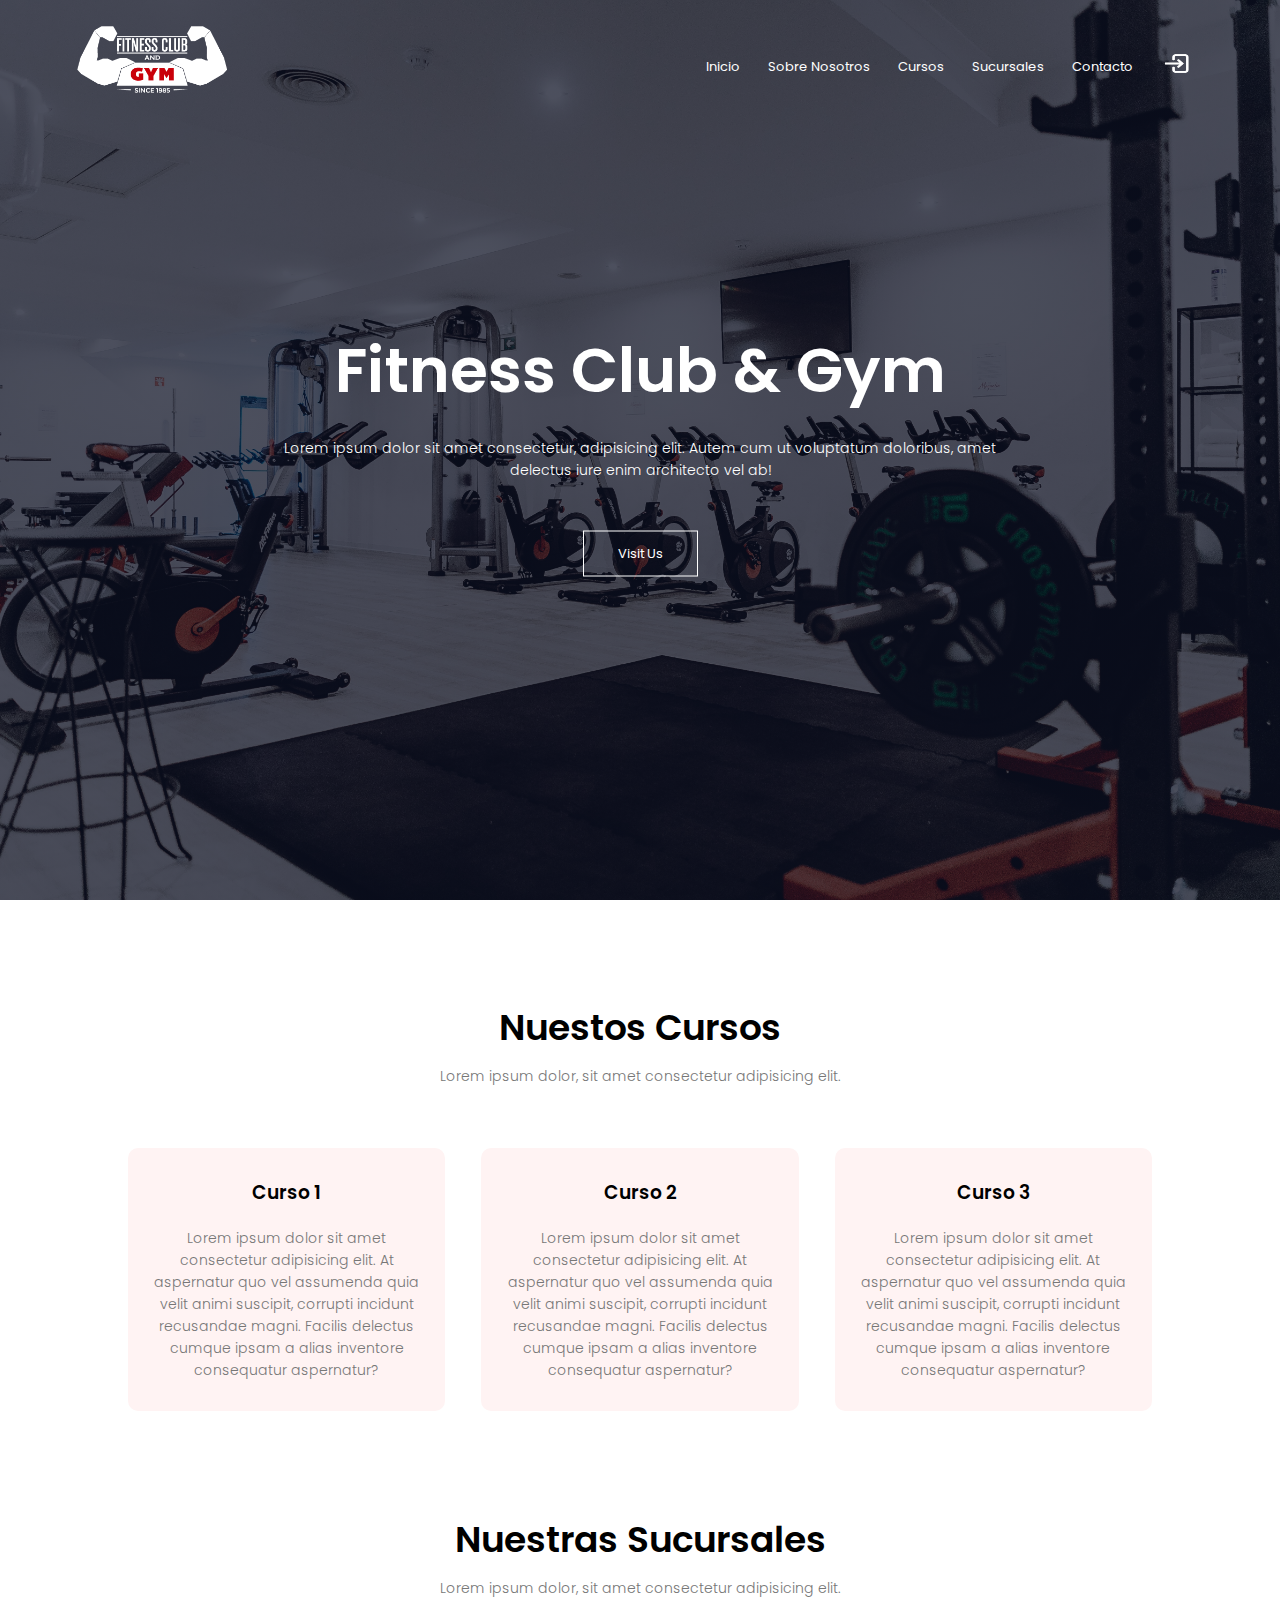
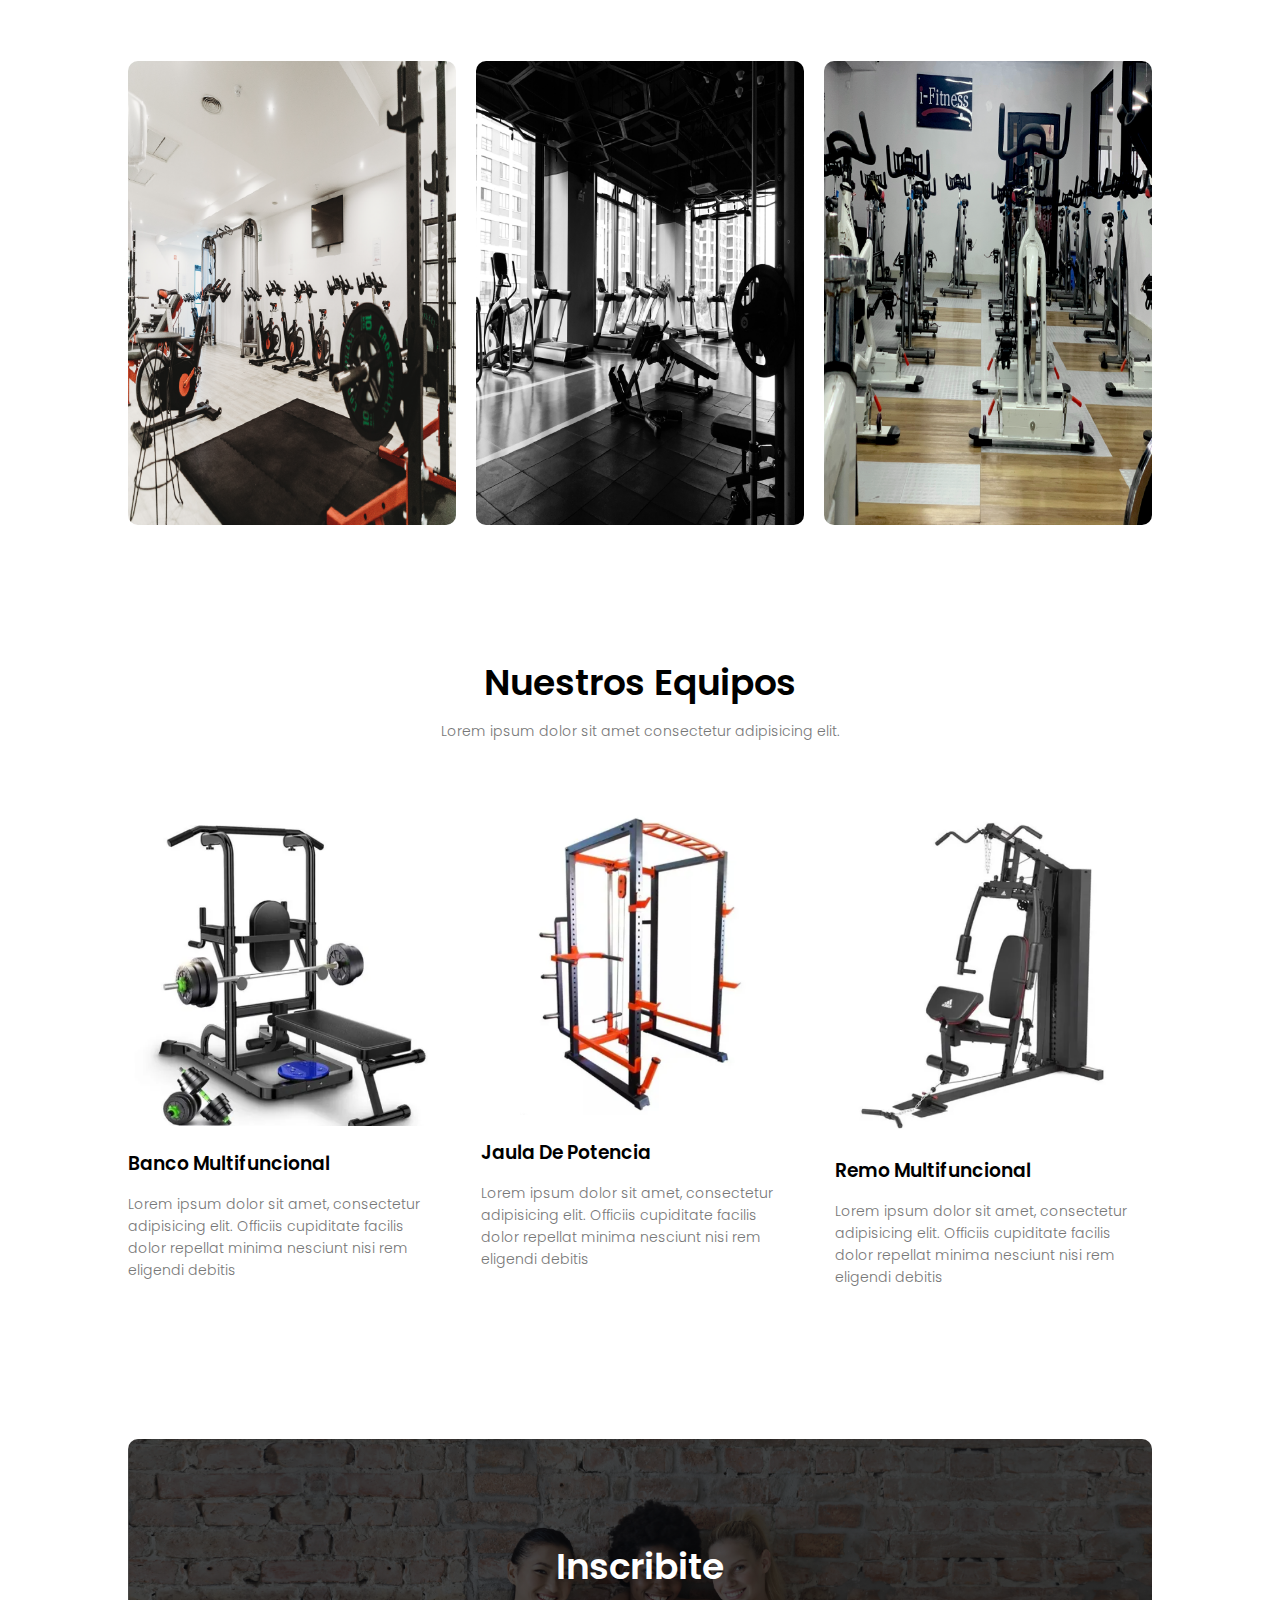
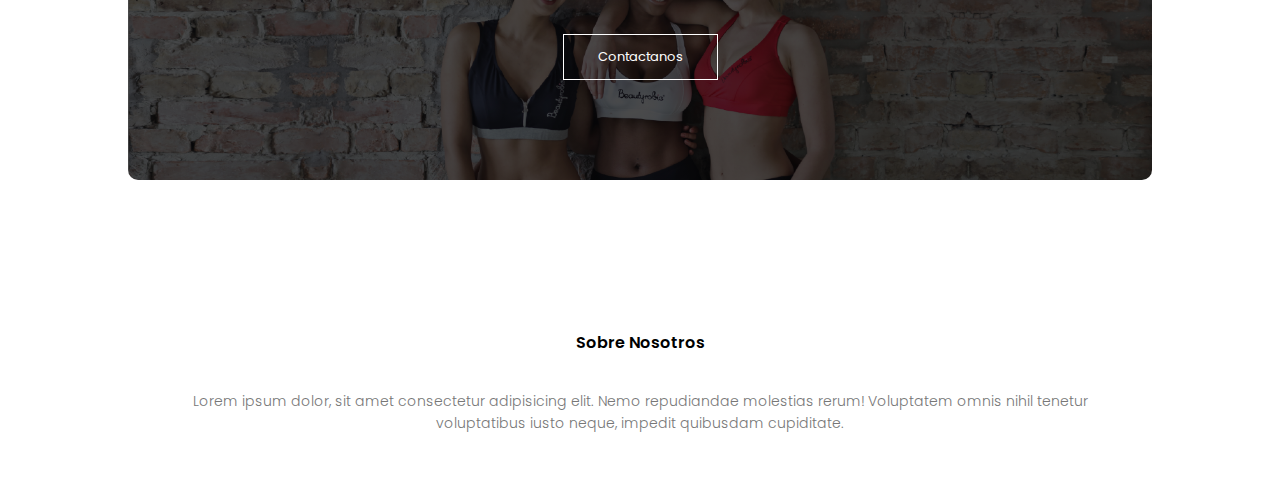
<file: index.html>
<!DOCTYPE html>
<html lang="en">
<head>
    <meta charset="UTF-8">
    <meta http-equiv="X-UA-Compatible" content="IE=edge">
    <meta name="viewport" content="width=device-width, initial-scale=1.0">
    <link rel="stylesheet" href="css/style.css">
    <link rel="preconnect" href="https://fonts.googleapis.com">
    <link rel="preconnect" href="https://fonts.gstatic.com" crossorigin>    
    <link href="https://fonts.googleapis.com/css2?family=Poppins:wght@100;200;300;400;600;700&display=swap"rel="stylesheet">
    <link rel="stylesheet" href="https://use.fontawesome.com/releases/v5.15.3/css/all.css" integrity="sha384-SZXxX4whJ79/gErwcOYf+zWLeJdY/qpuqC4cAa9rOGUstPomtqpuNWT9wdPEn2fk" crossorigin="anonymous">
    <link rel="icon" type="image/png" href="img/Logo-pro.png" sizes="32x32">
    <title>Fitness&Gym</title>
</head>
<body>
   <header>
       <nav>
           <a href="index.html"><img src="img/Logo-pro.png" alt="Logo-pro"></a>
           <div class="nav-links" id="navLinks">
            <i class="fas fa-times" onclick="hideMenu()"></i>
               <ul>
                   <li><a href="index.html">Inicio</a></li>
                   <li><a href="about.html">Sobre Nosotros</a></li>
                   <li><a href="cursos.html">Cursos</a></li>
                   <li><a href="sucursales.html">Sucursales</a></li>
                   <li><a href="contact.html">Contacto</a></li>
                   <li class="login-img"><a href="login.html"><img src="img/login (2).png" alt="login-logo"></a>                       
                   </li>
               </ul>
           </div>
           <i class="fas fa-bars" onclick="showMenu()"></i>
       </nav>
       <div class="text-box">
           <h1>Fitness Club & Gym</h1>
           <p>Lorem ipsum dolor sit amet consectetur, adipisicing elit. Autem cum ut voluptatum doloribus, amet <br> delectus iure enim architecto vel ab!</p>
           <a href="" class="hero-btn">Visit Us</a>
       </div>
   </header>

   <!-- Cursos -->

   <section class="cursos">
       <h1>Nuestos Cursos</h1>
       <p>Lorem ipsum dolor, sit amet consectetur adipisicing elit.</p>
       <div class="row">
           <div class="cursos-col">
               <h3>Curso 1</h3>
               <p>Lorem ipsum dolor sit amet consectetur adipisicing elit. At aspernatur quo vel assumenda quia velit animi suscipit, corrupti incidunt recusandae magni. Facilis delectus cumque ipsam a alias inventore consequatur aspernatur?</p>
           </div>
           <div class="cursos-col">
            <h3>Curso 2</h3>
            <p>Lorem ipsum dolor sit amet consectetur adipisicing elit. At aspernatur quo vel assumenda quia velit animi suscipit, corrupti incidunt recusandae magni. Facilis delectus cumque ipsam a alias inventore consequatur aspernatur?</p>
        </div>
        <div class="cursos-col">
            <h3>Curso 3</h3>
            <p>Lorem ipsum dolor sit amet consectetur adipisicing elit. At aspernatur quo vel assumenda quia velit animi suscipit, corrupti incidunt recusandae magni. Facilis delectus cumque ipsam a alias inventore consequatur aspernatur?</p>
        </div>
       </div> 
    </section>

<!-- Sucursales -->
    
    <section class="sucursales">
        <h1>Nuestras Sucursales</h1>
        <p>Lorem ipsum dolor, sit amet consectetur adipisicing elit.</p>
        <div class="row">
            <div class="suc-col">
                <img src="img/Sucursal-02.png" alt="sucursal 1">
                <div class="layer">
                    <h3>Sucursal 1</h3>
                </div>
            </div>
            <div class="suc-col">
                <img src="img/Sucursal_Mesa de trabajo 1.png" alt="sucursal 2">
                <div class="layer">
                    <h3>Sucursal 2</h3>
                </div>
            </div>
            <div class="suc-col">
                <img src="img/Sucursal-03.png" alt="sucursal 3">
                <div class="layer">
                    <h3>Sucursal 3</h3>
                </div>
            </div>
        </div>
    </section>

    <!-- Nuestras Máquinas -->

    <section class="equipo">
        <h1>Nuestros Equipos</h1>
        <p>Lorem ipsum dolor sit amet consectetur adipisicing elit.</p>
        <div class="row">
            <div class="equipo-col">
                <img src="img/Maq-1.PNG" alt="Máquina 1">
                <h3>Banco Multifuncional</h3>
                <p>Lorem ipsum dolor sit amet, consectetur adipisicing elit. Officiis cupiditate facilis dolor repellat minima nesciunt nisi rem eligendi debitis</p>
            </div>
            <div class="equipo-col">
                <img src="img/Maq-2.PNG" alt="Máquina 2">
                <h3>Jaula De Potencia</h3>
                <p>Lorem ipsum dolor sit amet, consectetur adipisicing elit. Officiis cupiditate facilis dolor repellat minima nesciunt nisi rem eligendi debitis</p>
            </div>
            <div class="equipo-col">
                <img src="img/Maq-3.PNG" alt="Máquina 3">
                <h3>Remo Multifuncional </h3>
                <p>Lorem ipsum dolor sit amet, consectetur adipisicing elit. Officiis cupiditate facilis dolor repellat minima nesciunt nisi rem eligendi debitis</p>
            </div>
        </div>

    </section>

    <!-- Call To Action -->

    <section class="cta">
        <h1>Inscribite</h1>
        <a href="" class="hero-btn">Contactanos</a>

    </section>

    <!-- Footer -->

    <footer>
        <h4>Sobre Nosotros</h4>
        <p>Lorem ipsum dolor, sit amet consectetur adipisicing elit. Nemo repudiandae molestias rerum! Voluptatem omnis nihil tenetur <br> voluptatibus iusto neque, impedit quibusdam cupiditate.</p>
        <div class="icons">
            <i class="fab fa-facebook-square"></i>
            <i class="fab fa-twitter"></i>
            <i class="fab fa-instagram"></i>
            <i class="fab fa-whatsapp"></i>
        </div>

    </footer>


   
   <script src="js/main.js"></script>
    
</body>
</html>
</file>
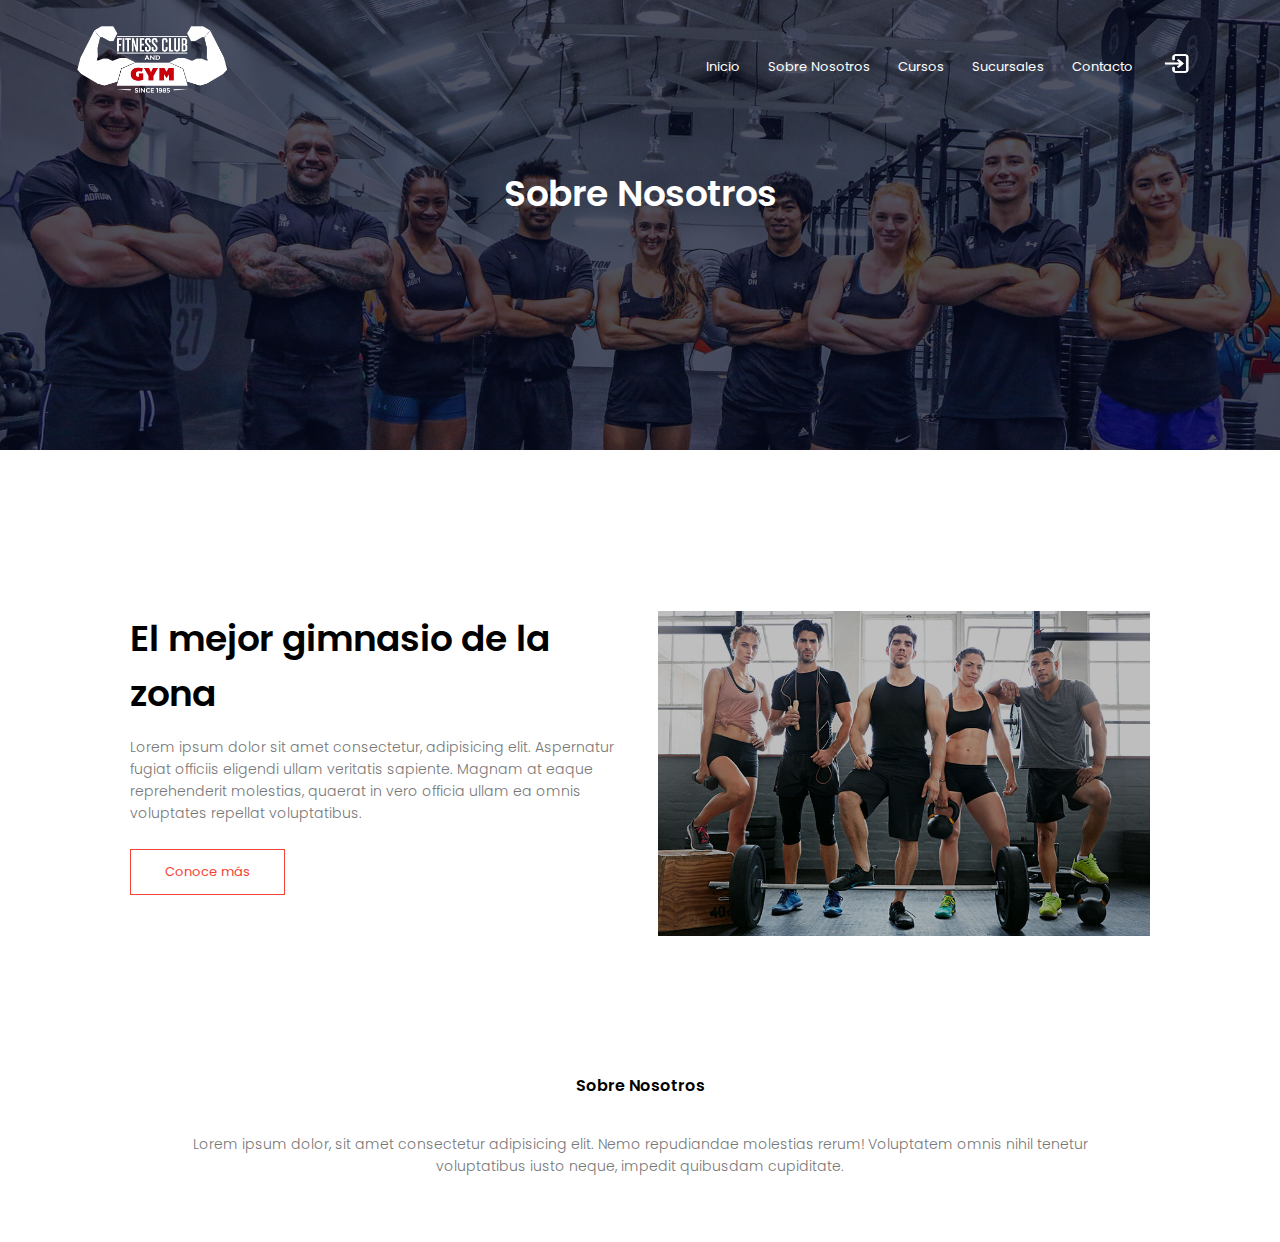
<file: about.html>
<!DOCTYPE html>
<html lang="en">
<head>
    <meta charset="UTF-8">
    <meta http-equiv="X-UA-Compatible" content="IE=edge">
    <meta name="viewport" content="width=device-width, initial-scale=1.0">
    <link rel="stylesheet" href="css/style.css">
    <link rel="preconnect" href="https://fonts.googleapis.com">
    <link rel="preconnect" href="https://fonts.gstatic.com" crossorigin>    
    <link href="https://fonts.googleapis.com/css2?family=Poppins:wght@100;200;300;400;600;700&display=swap"rel="stylesheet">
    <link rel="stylesheet" href="https://use.fontawesome.com/releases/v5.15.3/css/all.css" integrity="sha384-SZXxX4whJ79/gErwcOYf+zWLeJdY/qpuqC4cAa9rOGUstPomtqpuNWT9wdPEn2fk" crossorigin="anonymous">
    <link rel="icon" type="image/png" href="img/Logo-pro.png" sizes="32x32">
    <title>Fitness&Gym</title>
</head>
<body>
   <section class="header-2">
       <nav>
           <a href="index.html"><img src="img/Logo-pro.png" alt="Logo-pro"></a>
           <div class="nav-links" id="navLinks">
            <i class="fas fa-times" onclick="hideMenu()"></i>
               <ul>
                <li><a href="index.html">Inicio</a></li>
                <li><a href="about.html">Sobre Nosotros</a></li>
                <li><a href="cursos.html">Cursos</a></li>
                <li><a href="sucursales.html">Sucursales</a></li>
                <li><a href="contact.html">Contacto</a></li>
                <li class="login-img"><a href="login.html"><img src="img/login (2).png" alt="login-logo"></a>                       
                </li>
               </ul>
           </div>
           <i class="fas fa-bars" onclick="showMenu()"></i>
       </nav>
       <h1>Sobre Nosotros</h1>
   </section>

   <!-- Sobre nosotros contenido -->

   <section class="sobre-nosotros">
       <div class="row">
           <div class="sn-col">
               <h1>El mejor gimnasio de la zona</h1>
               <p>Lorem ipsum dolor sit amet consectetur, adipisicing elit. Aspernatur fugiat officiis eligendi ullam veritatis sapiente. Magnam at eaque reprehenderit molestias, quaerat in vero officia ullam ea omnis voluptates repellat voluptatibus.</p>
               <a href="" class="hero-btn red-btn">Conoce más</a>
            </div>
            <div class="sn-col">
                <img src="img/team.jpg" alt="equipo">
            </div>
       </div>
   </section>



    <!-- Footer -->

    <footer>
        <h4>Sobre Nosotros</h4>
        <p>Lorem ipsum dolor, sit amet consectetur adipisicing elit. Nemo repudiandae molestias rerum! Voluptatem omnis nihil tenetur <br> voluptatibus iusto neque, impedit quibusdam cupiditate.</p>
        <div class="icons">
            <i class="fab fa-facebook-square"></i>
            <i class="fab fa-twitter"></i>
            <i class="fab fa-instagram"></i>
            <i class="fab fa-whatsapp"></i>
        </div>

    </footer>


   
   <script src="js/main.js"></script>
    
</body>
</html>
</file>
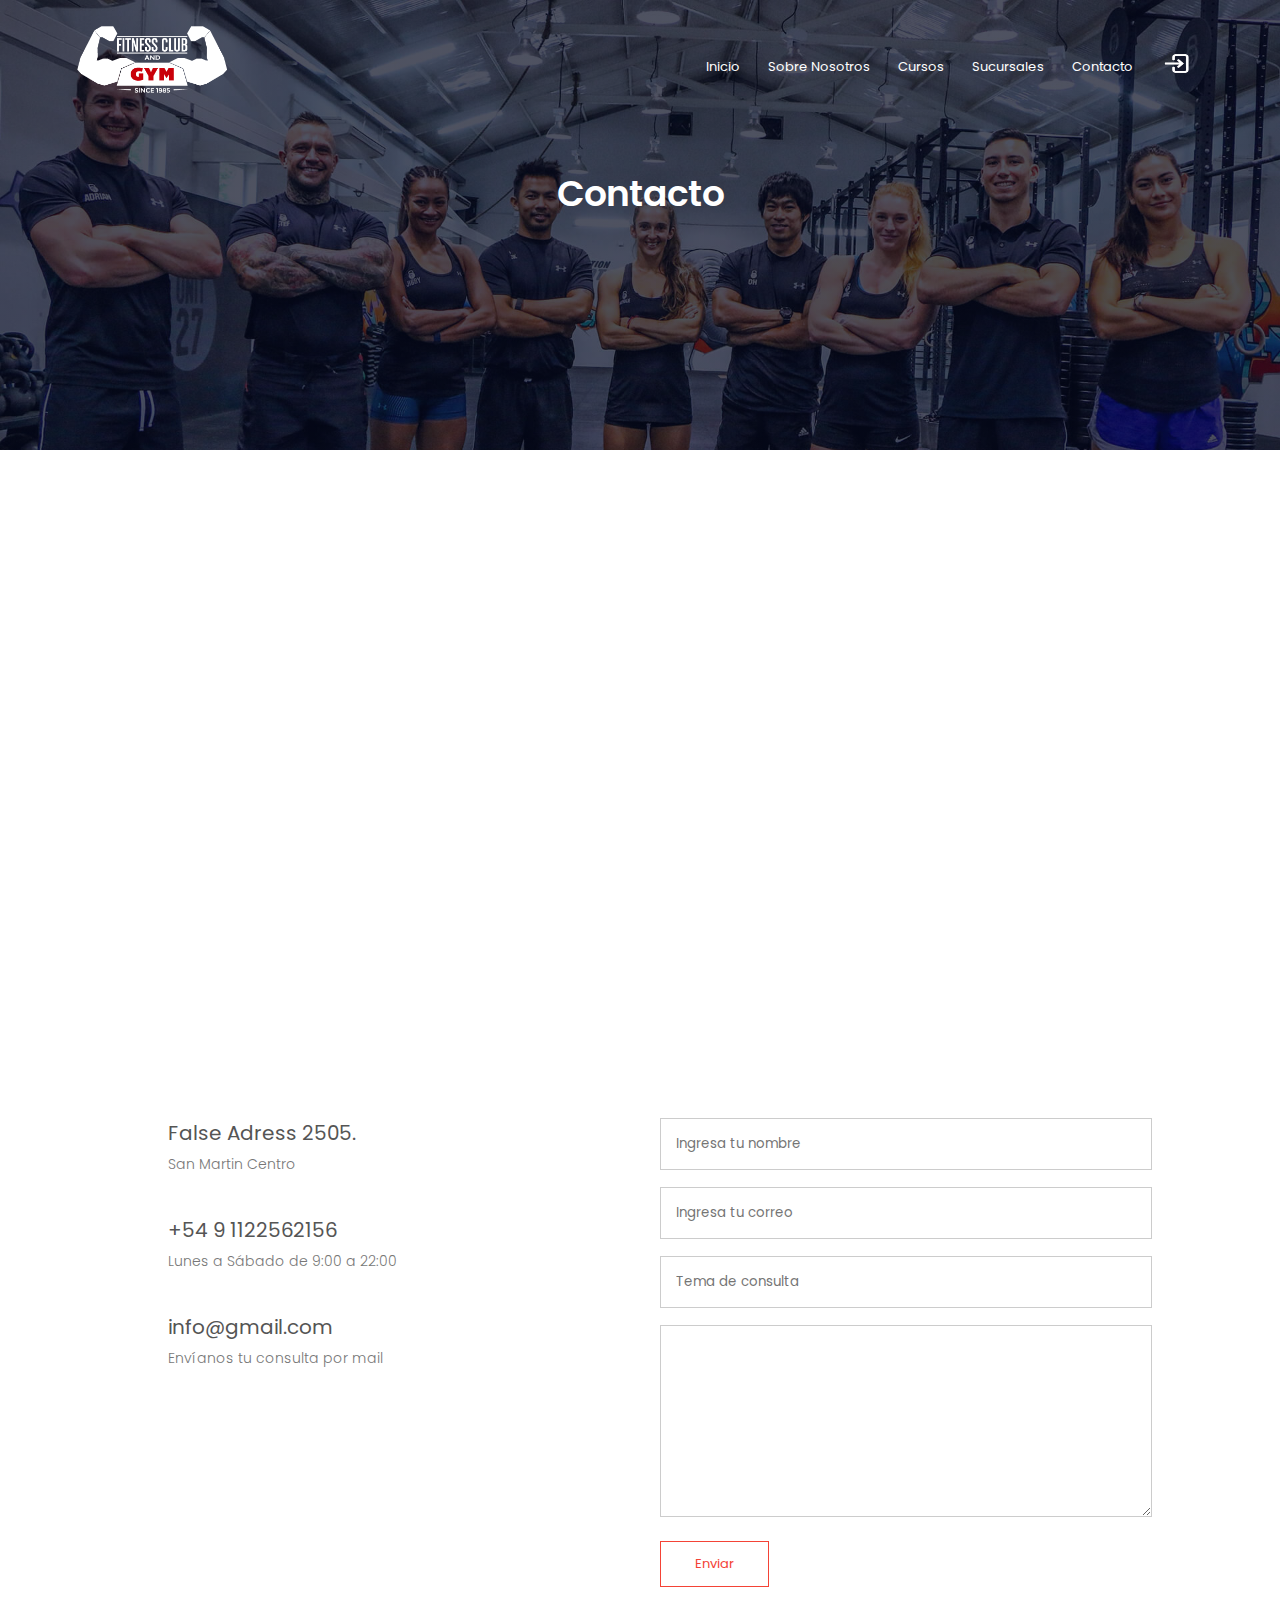
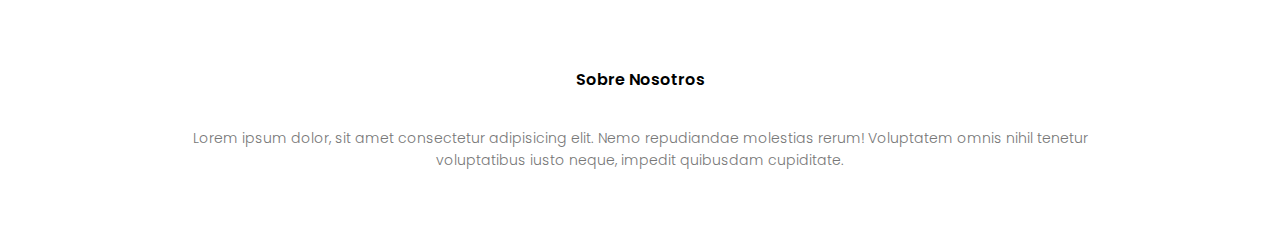
<file: contact.html>
<!DOCTYPE html>
<html lang="en">
<head>
    <meta charset="UTF-8">
    <meta http-equiv="X-UA-Compatible" content="IE=edge">
    <meta name="viewport" content="width=device-width, initial-scale=1.0">
    <link rel="stylesheet" href="css/style.css">
    <link rel="preconnect" href="https://fonts.googleapis.com">
    <link rel="preconnect" href="https://fonts.gstatic.com" crossorigin>    
    <link href="https://fonts.googleapis.com/css2?family=Poppins:wght@100;200;300;400;600;700&display=swap"rel="stylesheet">
    <link rel="stylesheet" href="https://use.fontawesome.com/releases/v5.15.3/css/all.css" integrity="sha384-SZXxX4whJ79/gErwcOYf+zWLeJdY/qpuqC4cAa9rOGUstPomtqpuNWT9wdPEn2fk" crossorigin="anonymous">
    <link rel="icon" type="image/png" href="img/Logo-pro.png" sizes="32x32">
    <title>Fitness&Gym</title>
</head>
<body>
   <section class="header-2">
       <nav>
           <a href="index.html"><img src="img/Logo-pro.png" alt="Logo-pro"></a>
           <div class="nav-links" id="navLinks">
            <i class="fas fa-times" onclick="hideMenu()"></i>
               <ul>
                   <li><a href="index.html">Inicio</a></li>
                   <li><a href="about.html">Sobre Nosotros</a></li>
                   <li><a href=".sucursales">Cursos</a></li>
                   <li><a href="sucursales.html">Sucursales</a></li>
                   <li><a href="contact.html">Contacto</a></li>
                   <li class="login-img"><a href="login.html"><img src="img/login (2).png" alt="login-logo"></a>                       
                   </li>
               </ul>
           </div>
           <i class="fas fa-bars" onclick="showMenu()"></i>
       </nav>
       <h1>Contacto</h1>
   </section>

   <!-- Contacto -->

   <section class="location">
    <iframe src="https://www.google.com/maps/embed?pb=!1m18!1m12!1m3!1d13140.454178992784!2d-58.54620052072901!3d-34.5759934196888!2m3!1f0!2f0!3f0!3m2!1i1024!2i768!4f13.1!3m3!1m2!1s0x95bcb77160243783%3A0x5e21a2d3c0a65957!2sSan%20Mart%C3%ADn%2C%20Provincia%20de%20Buenos%20Aires!5e0!3m2!1ses-419!2sar!4v1627252741534!5m2!1ses-419!2sar" width="600" height="450" style="border:0;" allowfullscreen="" loading="lazy"></iframe>

   </section>
   <section class="contactanos">
       <div class="row">
           <div class="contact-col">
               <div>
                <i class="fas fa-home"></i>
                <span>
                    <h5>False Adress 2505.</h5>
                    <p>San Martin Centro</p>
                </span>
               </div>
               <div>
                <i class="fas fa-phone-alt"></i>
                <span>
                    <h5>+54 9 1122562156</h5>
                    <p>Lunes a Sábado de 9:00 a 22:00</p>
                </span>
               </div>
               <div>
                <i class="far fa-envelope"></i>
                <span>
                    <h5>info@gmail.com</h5>
                    <p>Envíanos tu consulta por mail</p>
                </span>
               </div>
           </div>
           <div class="contact-col">
               <form action="form-handler.php" method="POST">
                   <input type="text" name="nombre" placeholder="Ingresa tu nombre" required>
                   <input type="email" name="email" placeholder="Ingresa tu correo" required>
                   <input type="text" name="tema" placeholder="Tema de consulta" required>
                   <textarea rows="8" name="mensaje" placeholder="Mensaje" required> </textarea>
                   <button type="submit" class="hero-btn red-btn"> Enviar</button>

               </form>
           </div>
       </div>

   </section>


    <!-- Footer -->

    <footer>
        <h4>Sobre Nosotros</h4>
        <p>Lorem ipsum dolor, sit amet consectetur adipisicing elit. Nemo repudiandae molestias rerum! Voluptatem omnis nihil tenetur <br> voluptatibus iusto neque, impedit quibusdam cupiditate.</p>
        <div class="icons">
            <i class="fab fa-facebook-square"></i>
            <i class="fab fa-twitter"></i>
            <i class="fab fa-instagram"></i>
            <i class="fab fa-whatsapp"></i>
        </div>

    </footer>


   
   <script src="js/main.js"></script>
    
</body>
</html>
</file>
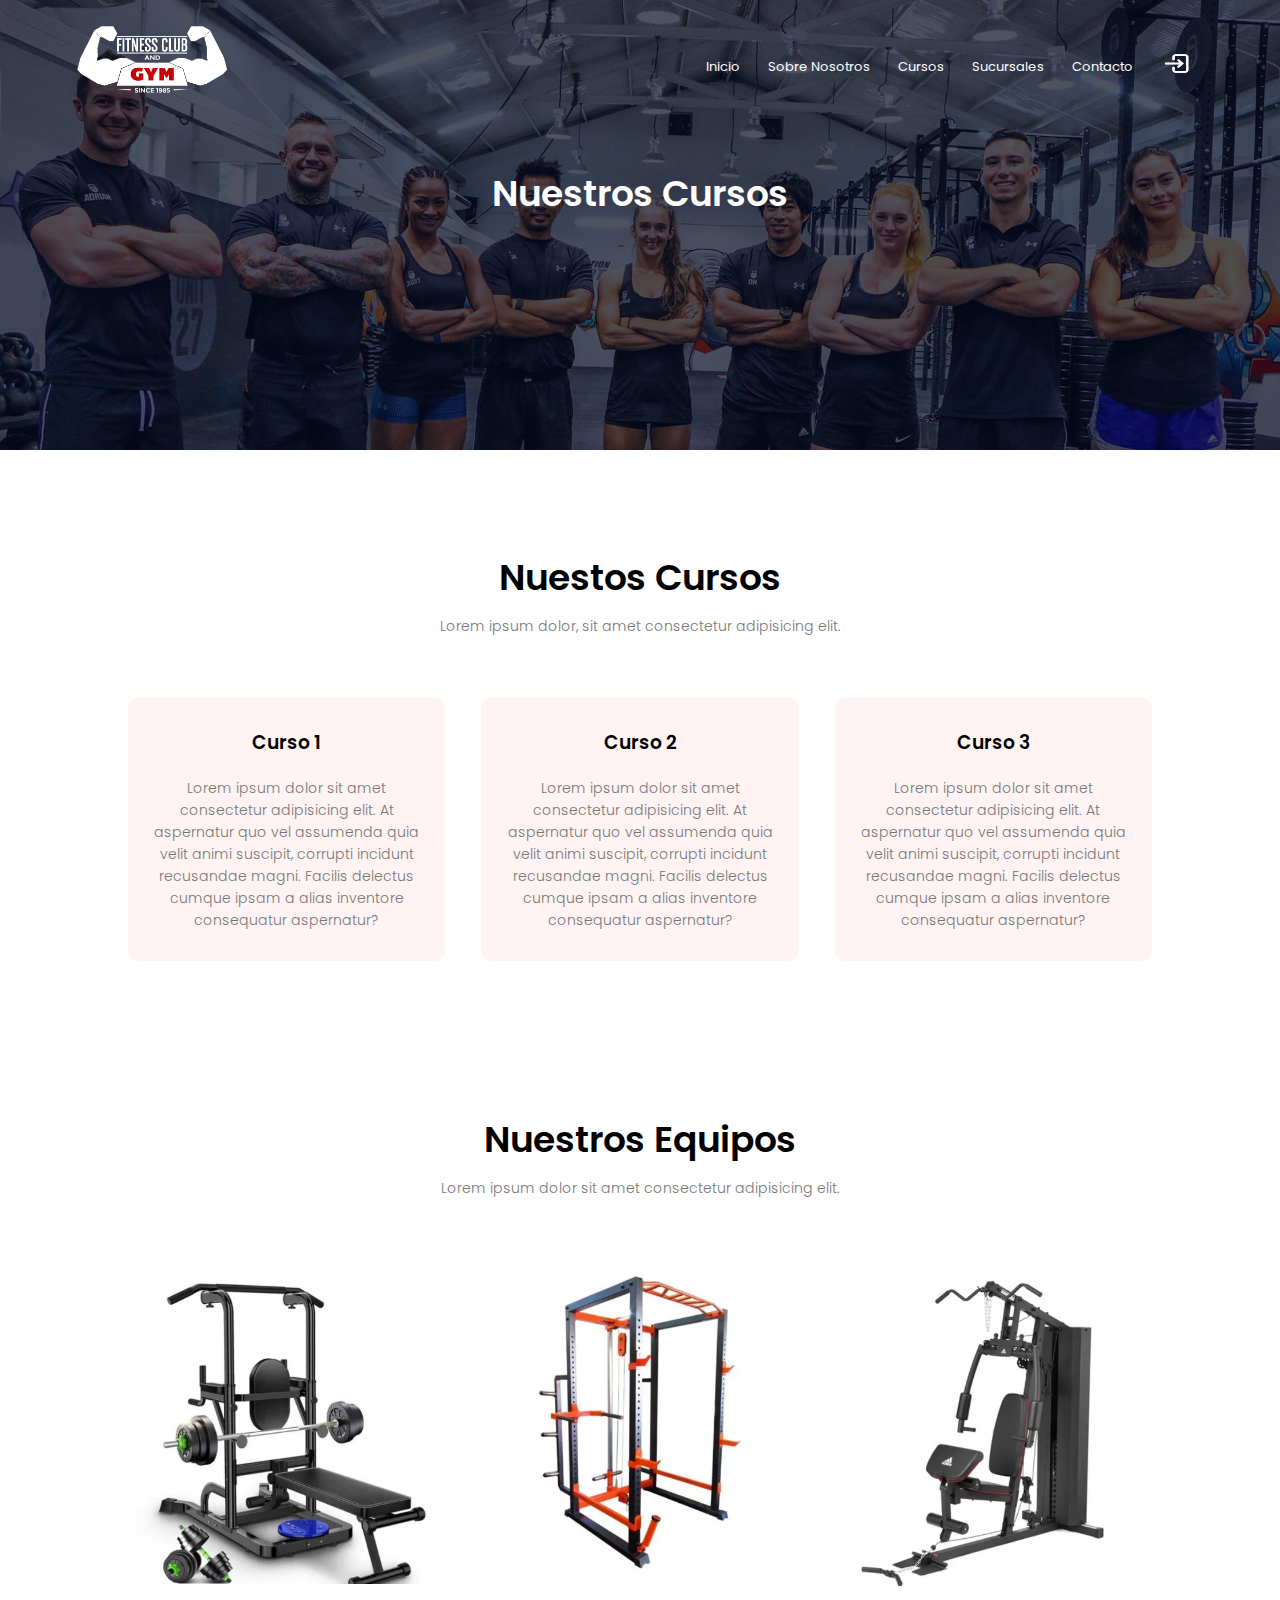
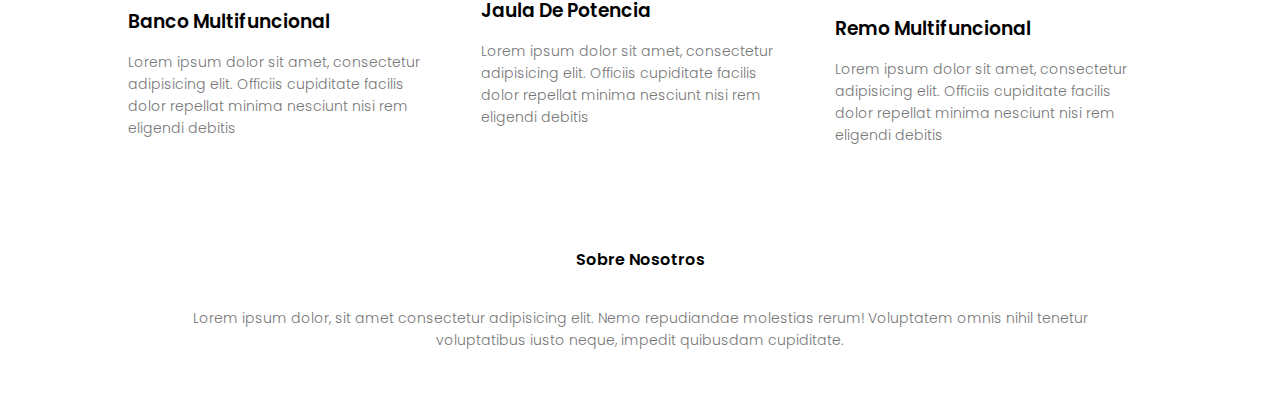
<file: cursos.html>
<!DOCTYPE html>
<html lang="en">
<head>
    <meta charset="UTF-8">
    <meta http-equiv="X-UA-Compatible" content="IE=edge">
    <meta name="viewport" content="width=device-width, initial-scale=1.0">
    <link rel="stylesheet" href="css/style.css">
    <link rel="preconnect" href="https://fonts.googleapis.com">
    <link rel="preconnect" href="https://fonts.gstatic.com" crossorigin>    
    <link href="https://fonts.googleapis.com/css2?family=Poppins:wght@100;200;300;400;600;700&display=swap"rel="stylesheet">
    <link rel="stylesheet" href="https://use.fontawesome.com/releases/v5.15.3/css/all.css" integrity="sha384-SZXxX4whJ79/gErwcOYf+zWLeJdY/qpuqC4cAa9rOGUstPomtqpuNWT9wdPEn2fk" crossorigin="anonymous">
    <link rel="icon" type="image/png" href="img/Logo-pro.png" sizes="32x32">
    <title>Fitness&Gym</title>
</head>
<body>
   <section class="header-2">
       <nav>
           <a href="index.html"><img src="img/Logo-pro.png" alt="Logo-pro"></a>
           <div class="nav-links" id="navLinks">
            <i class="fas fa-times" onclick="hideMenu()"></i>
               <ul>
                <li><a href="index.html">Inicio</a></li>
                <li><a href="about.html">Sobre Nosotros</a></li>
                <li><a href="cursos.html">Cursos</a></li>
                <li><a href="sucursales.html">Sucursales</a></li>
                <li><a href="contact.html">Contacto</a></li>
                <li class="login-img"><a href="login.html"><img src="img/login (2).png" alt="login-logo"></a>                       
                </li>
               </ul>
           </div>
           <i class="fas fa-bars" onclick="showMenu()"></i>
       </nav>
       <h1>Nuestros Cursos</h1>
   </section>

   <!-- Nuestros Cursos -->

   <section class="cursos">
    <h1>Nuestos Cursos</h1>
    <p>Lorem ipsum dolor, sit amet consectetur adipisicing elit.</p>
    <div class="row">
        <div class="cursos-col">
            <h3>Curso 1</h3>
            <p>Lorem ipsum dolor sit amet consectetur adipisicing elit. At aspernatur quo vel assumenda quia velit animi suscipit, corrupti incidunt recusandae magni. Facilis delectus cumque ipsam a alias inventore consequatur aspernatur?</p>
        </div>
        <div class="cursos-col">
         <h3>Curso 2</h3>
         <p>Lorem ipsum dolor sit amet consectetur adipisicing elit. At aspernatur quo vel assumenda quia velit animi suscipit, corrupti incidunt recusandae magni. Facilis delectus cumque ipsam a alias inventore consequatur aspernatur?</p>
     </div>
     <div class="cursos-col">
         <h3>Curso 3</h3>
         <p>Lorem ipsum dolor sit amet consectetur adipisicing elit. At aspernatur quo vel assumenda quia velit animi suscipit, corrupti incidunt recusandae magni. Facilis delectus cumque ipsam a alias inventore consequatur aspernatur?</p>
     </div>
    </div> 
 </section>

 <!-- Nuestras Máquinas -->

 <section class="equipo">
    <h1>Nuestros Equipos</h1>
    <p>Lorem ipsum dolor sit amet consectetur adipisicing elit.</p>
    <div class="row">
        <div class="equipo-col">
            <img src="img/Maq-1.PNG" alt="Máquina 1">
            <h3>Banco Multifuncional</h3>
            <p>Lorem ipsum dolor sit amet, consectetur adipisicing elit. Officiis cupiditate facilis dolor repellat minima nesciunt nisi rem eligendi debitis</p>
        </div>
        <div class="equipo-col">
            <img src="img/Maq-2.PNG" alt="Máquina 2">
            <h3>Jaula De Potencia</h3>
            <p>Lorem ipsum dolor sit amet, consectetur adipisicing elit. Officiis cupiditate facilis dolor repellat minima nesciunt nisi rem eligendi debitis</p>
        </div>
        <div class="equipo-col">
            <img src="img/Maq-3.PNG" alt="Máquina 3">
            <h3>Remo Multifuncional </h3>
            <p>Lorem ipsum dolor sit amet, consectetur adipisicing elit. Officiis cupiditate facilis dolor repellat minima nesciunt nisi rem eligendi debitis</p>
        </div>
    </div>

</section>



    <!-- Footer -->

    <footer>
        <h4>Sobre Nosotros</h4>
        <p>Lorem ipsum dolor, sit amet consectetur adipisicing elit. Nemo repudiandae molestias rerum! Voluptatem omnis nihil tenetur <br> voluptatibus iusto neque, impedit quibusdam cupiditate.</p>
        <div class="icons">
            <i class="fab fa-facebook-square"></i>
            <i class="fab fa-twitter"></i>
            <i class="fab fa-instagram"></i>
            <i class="fab fa-whatsapp"></i>
        </div>

    </footer>


   
   <script src="js/main.js"></script>
    
</body>
</html>
</file>
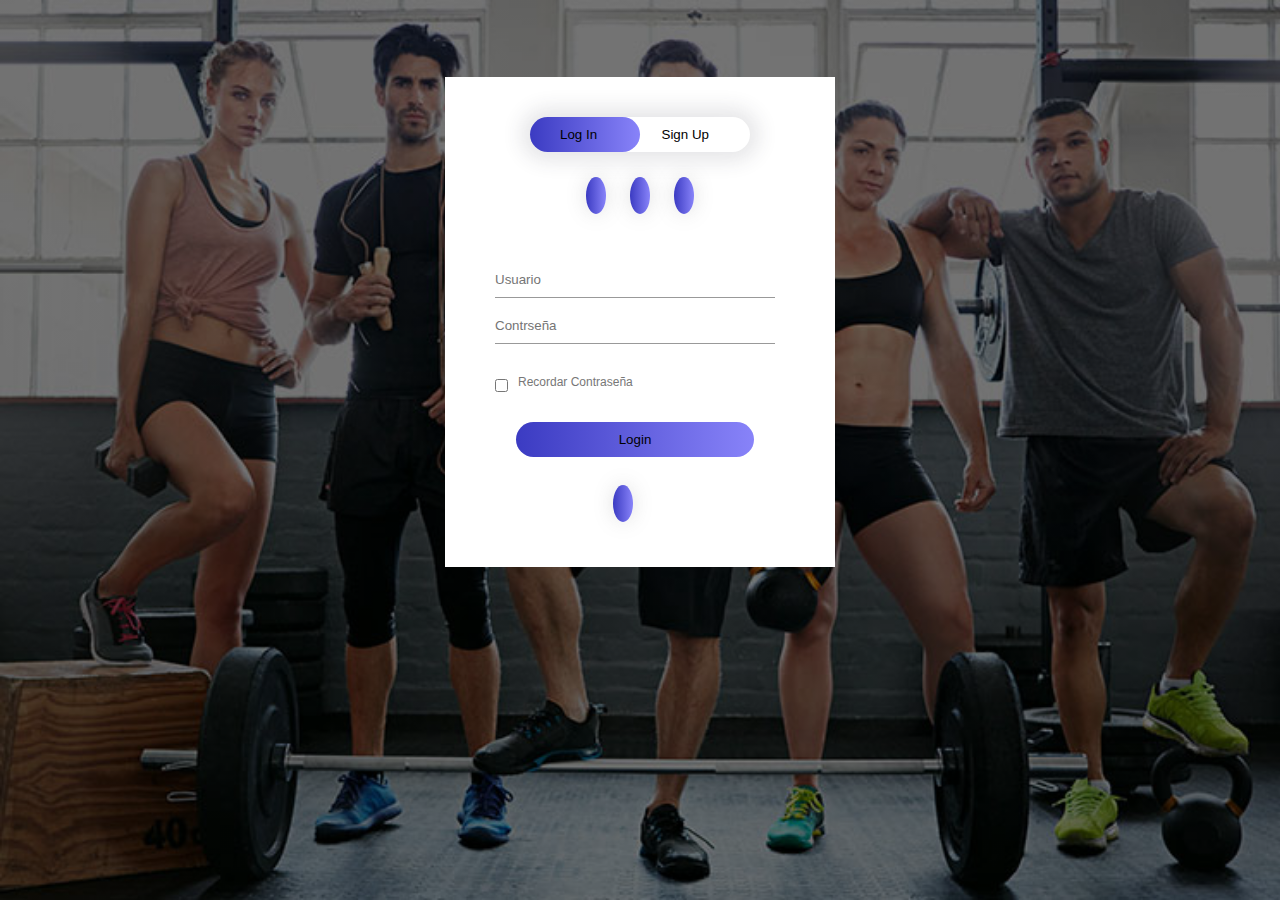
<file: login.html>
<!DOCTYPE html>
<html lang="en">
<head>
    <meta charset="UTF-8">
    <meta http-equiv="X-UA-Compatible" content="IE=edge">
    <meta name="viewport" content="width=device-width, initial-scale=1.0">
    <link rel="stylesheet" href="css/style.css">
    <link rel="stylesheet" href="https://use.fontawesome.com/releases/v5.15.4/css/all.css" integrity="sha384-DyZ88mC6Up2uqS4h/KRgHuoeGwBcD4Ng9SiP4dIRy0EXTlnuz47vAwmeGwVChigm" crossorigin="anonymous">
    <link rel="icon" type="image/png" href="img/Logo-pro.png" sizes="32x32">
    <title>Fitness&Gym</title>
</head>
<body>
    <div class="hero">
        <div class="form-box">
            <div class="button-box">
                <div id="btn"></div>
                <button type="button" class="toggle-btn" onclick="login()">Log In</button>
                <button type="button" class="toggle-btn" onclick="register()">Sign Up</button>
            </div>
            <div class="social-icons">
                <i class="fab fa-google"></i>
                <i class="fab fa-facebook"></i>
                <i class="fab fa-twitter"></i>
            </div>
            <form id="login" class="input-group">
                <input type="text" class="input-field" placeholder="Usuario" required>
                <input type="password" class="input-field" placeholder="Contrseña" required>
                <input type="checkbox" class="check-box"><span class="login-span">Recordar Contraseña</span>
                <button type="submit" class="submit-btn">Login</button>
            </form>
            <form id="register" class="input-group">
                <input type="text" class="input-field" placeholder="Usuario" required>
                <input type="email" class="input-field" placeholder="E-mail" required>
                <input type="password" class="input-field" placeholder="Contrseña" required>
                <input type="checkbox" class="check-box"><span class="login-span">Acepto Términos y Condiciones</span>
                <button type="submit" class="submit-btn">Register</button>
            </form>
            <div class="home-btn">
                <a href="index.html"><i class="fas fa-home"></i></a>
            </div>
        </div>
        
        
    </div>
    <script src="js/main.js"></script>
</body>
</html>
</file>
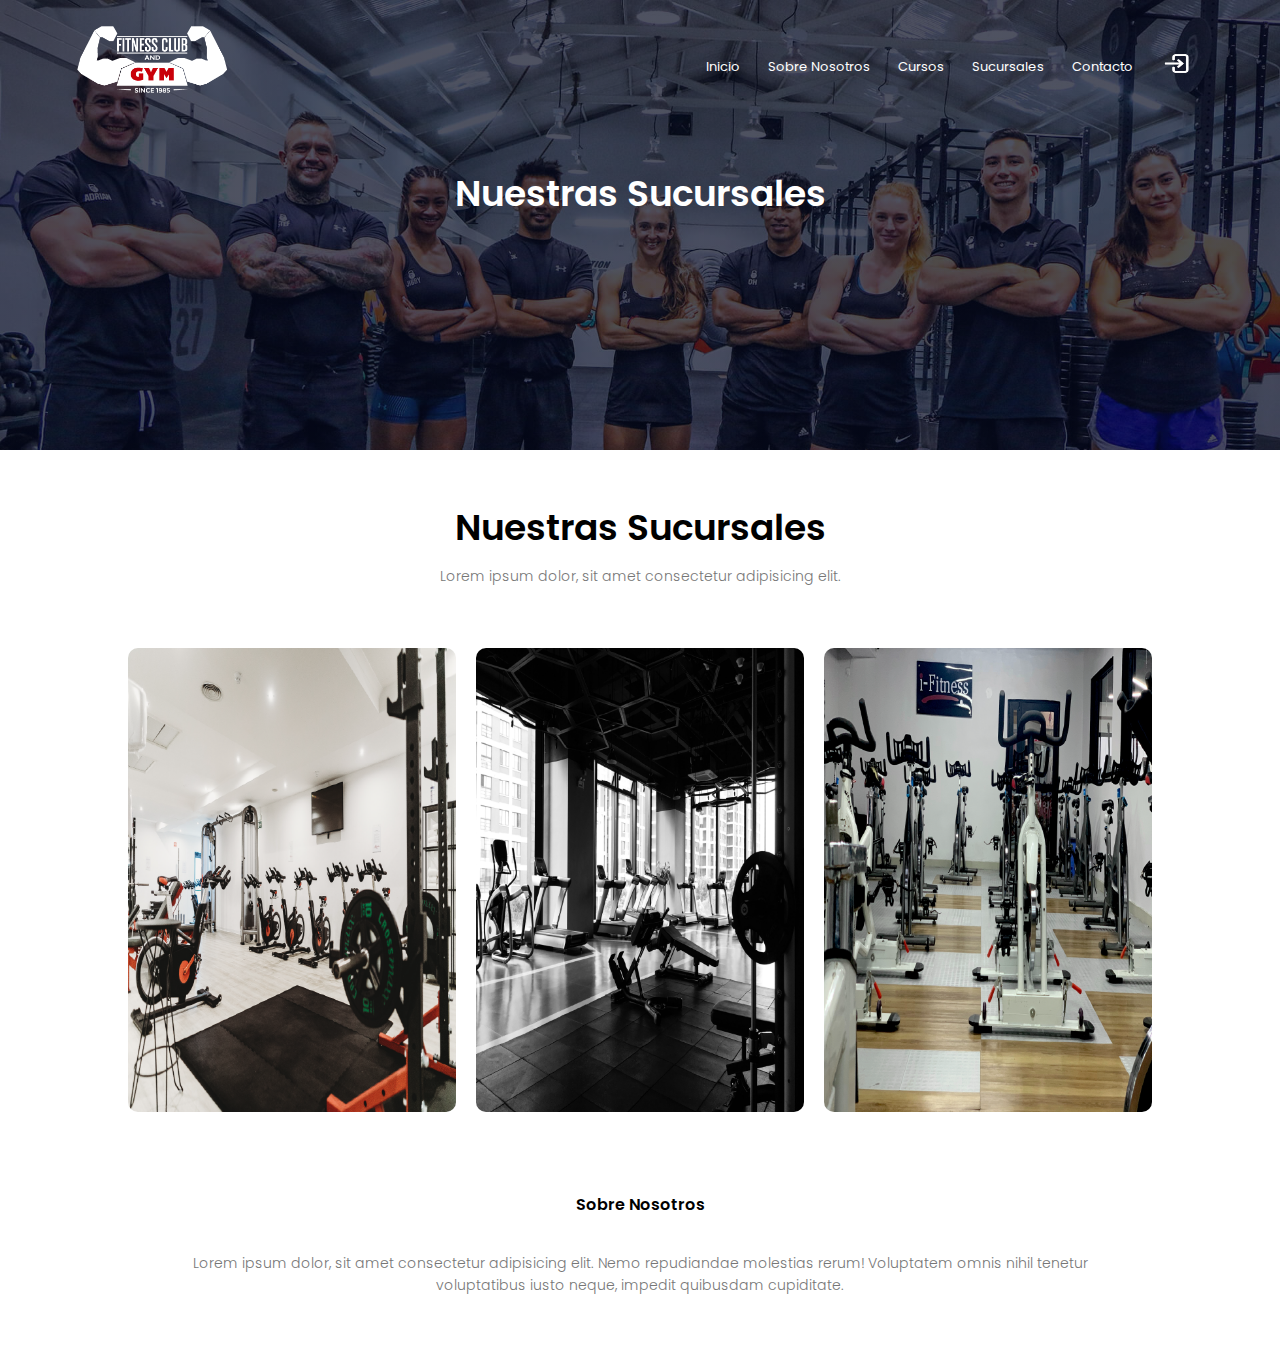
<file: sucursales.html>
<!DOCTYPE html>
<html lang="en">
<head>
    <meta charset="UTF-8">
    <meta http-equiv="X-UA-Compatible" content="IE=edge">
    <meta name="viewport" content="width=device-width, initial-scale=1.0">
    <link rel="stylesheet" href="css/style.css">
    <link rel="preconnect" href="https://fonts.googleapis.com">
    <link rel="preconnect" href="https://fonts.gstatic.com" crossorigin>    
    <link href="https://fonts.googleapis.com/css2?family=Poppins:wght@100;200;300;400;600;700&display=swap"rel="stylesheet">
    <link rel="stylesheet" href="https://use.fontawesome.com/releases/v5.15.3/css/all.css" integrity="sha384-SZXxX4whJ79/gErwcOYf+zWLeJdY/qpuqC4cAa9rOGUstPomtqpuNWT9wdPEn2fk" crossorigin="anonymous">
    <link rel="icon" type="image/png" href="img/Logo-pro.png" sizes="32x32">
    <title>Fitness&Gym</title>
</head>
<body>
   <section class="header-2">
       <nav>
           <a href="index.html"><img src="img/Logo-pro.png" alt="Logo-pro"></a>
           <div class="nav-links" id="navLinks">
            <i class="fas fa-times" onclick="hideMenu()"></i>
               <ul>
                <li><a href="index.html">Inicio</a></li>
                <li><a href="about.html">Sobre Nosotros</a></li>
                <li><a href="cursos.html">Cursos</a></li>
                <li><a href="sucursales.html">Sucursales</a></li>
                <li><a href="contact.html">Contacto</a></li>
                <li class="login-img"><a href="login.html"><img src="img/login (2).png" alt="login-logo"></a>                       
                </li>
               </ul>
           </div>
           <i class="fas fa-bars" onclick="showMenu()"></i>
       </nav>
       <h1>Nuestras Sucursales</h1>
   </section>

  <!-- Sucursales -->
    
  <section class="sucursales">
    <h1>Nuestras Sucursales</h1>
    <p>Lorem ipsum dolor, sit amet consectetur adipisicing elit.</p>
    <div class="row">
        <div class="suc-col">
            <img src="img/Sucursal-02.png" alt="sucursal 1">
            <div class="layer">
                <h3>Sucursal 1</h3>
            </div>
        </div>
        <div class="suc-col">
            <img src="img/Sucursal_Mesa de trabajo 1.png" alt="sucursal 2">
            <div class="layer">
                <h3>Sucursal 2</h3>
            </div>
        </div>
        <div class="suc-col">
            <img src="img/Sucursal-03.png" alt="sucursal 3">
            <div class="layer">
                <h3>Sucursal 3</h3>
            </div>
        </div>
    </div>
</section>



    <!-- Footer -->

    <footer>
        <h4>Sobre Nosotros</h4>
        <p>Lorem ipsum dolor, sit amet consectetur adipisicing elit. Nemo repudiandae molestias rerum! Voluptatem omnis nihil tenetur <br> voluptatibus iusto neque, impedit quibusdam cupiditate.</p>
        <div class="icons">
            <i class="fab fa-facebook-square"></i>
            <i class="fab fa-twitter"></i>
            <i class="fab fa-instagram"></i>
            <i class="fab fa-whatsapp"></i>
        </div>

    </footer>


   
   <script src="js/main.js"></script>
    
</body>
</html>
</file>
<file: css/style.css>
*{
    margin: 0;
    padding: 0;
    font-family: 'Poppins', sans-serif
}
header{
    min-height: 100vh;
    width: 100%;
    background-image: linear-gradient(rgba(4,9,30,0.7),rgba(4,9,30,0.7)), url(../img/banner.jpg);
    background-size: cover;
    background-position: center;
    position: relative;
}
nav{
    display: flex;
    padding: 2% 6%;
    justify-content: space-between;
    align-items: center;
}
nav img{
    width: 150px;

}
.nav-links{
    flex: 1;
    text-align: right;
}
.nav-links ul li{
    list-style: none;
    display: inline-block;
    padding: 8px 12px;
    position: relative;
}
.nav-links ul li a{
    color: white;
    text-decoration: none;
    font-size: 13px;
}
.nav-links ul li::after{
    content: '';
    width: 0%;
    height: 2px;
    background: #f44336;
    display: block;
    margin: auto;
    transition: 0.5s;
}
.nav-links ul li:hover::after{
    width: 100%;
}
.text-box{
    width: 90%;
    color: white;
    position: absolute;
    top: 50%;
    left: 50%;
    transform: translate(-50%,-50%);
    text-align: center;

}
.text-box h1{
    font-size: 62px;

}
.text-box p{
    margin: 10px 0 40px;
    font-size: 14px;
    color: white;
}
.hero-btn{
    display: inline-block;
    text-decoration: none;
    color: white;
    border: 1px solid white;
    padding: 12px 34px;
    font-size: 13px;
    background: transparent;
    position: relative;
    cursor: pointer;

}
.hero-btn:hover{
    border: 1px solid #f44336;
    background: #f44336;
    transition: 1s;
    
}
nav .fas{
    display: none;
}

@media(max-width: 700px){
    .text-box h1{
        font-size: 20px;
    
    }
    .nav-links ul li{
        display: block;
    }
    .nav-links{
        position: fixed;
        background: #f44336;
        height: 100vh;
        width: 200px;
        top: 0;
        right: -200px;
        text-align: left;
        z-index: 2;
        transition: 1s;
    }
    nav .fas{
        display: block;
        color: white;
        margin: 10px;
        font-size: 22px;
        cursor: pointer;
    }
    .nav-links ul{
        padding: 30px;
    }


}

/* Cursos */

.cursos{
    width: 80%;
    margin: auto;
    text-align: center;
    padding-top: 100px;

}
h1{
    font-size: 36px;
    font-weight: 600;
}
p{
    color: #777;
    font-size: 14px;
    font-weight: 300;
    line-height: 22px;
    padding: 10px;
}
.row{
    margin-top: 5%;
    display: flex;
    justify-content: space-between;
}
.cursos-col{
    flex-basis: 31%;
    background: #fff3f3;
    border-radius: 10px;
    margin-bottom: 5%;
    padding: 20px 12px;
    box-sizing: border-box;
    transition: 0.5s;
}
h3{
    text-align: center;
    font-weight: 600;
    margin: 10px 0;
}
.cursos-col:hover{
    box-shadow: 0 0 20px 0px rgba(0,0,0,0.2);
}
@media(max-width: 700px){
    .row{
        flex-direction: column;
    }

}

/* Sucursales */

.sucursales{
    width: 80%;
    margin: auto;
    text-align: center;
    padding-top: 50px;
}
.suc-col{
    flex-basis: 32%;
    border-radius: 10px;
    margin-bottom: 30px;
    position: relative;
    overflow: hidden;
}
.suc-col img{
    width: 100%;
    display: block;
}
.layer{
    background: transparent;
    height: 100%;
    width: 100%;
    position: absolute;
    top: 0;
    left: 0;
    transition: 0.5s;
}
.layer:hover{
    background: rgba(226,0,0,0.5);
}
.layer h3{
    width: 100%;
    font-weight: 500;
    color: white;
    font-size: 26px;
    bottom: 0;
    left: 50%;
    transform: translateX(-50%);
    position: absolute;
    opacity: 0;
    transition: 0.5s;
}
.layer:hover h3{
    bottom: 49%;
    opacity: 1;
}

/* Nuestras Máquinas */

.equipo{
    width: 80%;
    margin: auto;
    text-align: center;
    padding-top: 100px;
}
.equipo-col{
    flex-basis: 31%;
    border-radius: 10px;
    margin-bottom: 5%;
    text-align: left;
}
.equipo-col img{
    width: 100%;
    border-radius: 10px;
}
.equipo-col p{
    padding: 0;
}
.equipo-col h3{
    margin-top: 16px;
    margin-bottom: 15px;
    text-align: left;
}

/* Call to Action */

.cta{
    margin: 100px auto;
    width: 80%;
    background-image: linear-gradient(rgba(0,0,0,0.7),rgba(0,0,0,0.7)), url(../img/banner-2.png);
    background-position: center;
    background-size: cover;
    border-radius: 10px;
    text-align: center;
    padding: 100px 0;
}
.cta h1{
    color: white;
    margin-bottom: 40px;
    padding: 0;
}

@media(max-width: 700px){
    .cta h1{
        font-size: 24px;
    }
}

/* Footer */

footer{
    width: 100%;
    text-align: center;
    padding: 30px 0;
}
footer h4{
    margin-bottom: 25px;
    margin-top: 20px;
    font-weight: 600;

}
.icons .fab{
    color: #f44336;
    margin: 0 13px;
    cursor: pointer;
    padding: 18px 0;

}
/* Sobre Nosotros */

/* Header 2 */

.header-2{
    height: 50vh;
    width: 100%;
    background-image: linear-gradient(rgba(4,9,30,0.7),rgba(4,9,30,0.7)), url(../img/banner-h2.jpg);
   background-position: inherit;
    background-size: cover;
    text-align: center;
    color: white;
}
.header-2 h1{
    margin-top: 40px;
}

/* Contenido Sobre Nosotros */

.sobre-nosotros{
    width: 80%;
    margin: auto;
    padding-top: 80px;
    padding-bottom: 50px;
}
.sn-col{
    flex-basis: 48%;
    padding: 30px 2px;
}
.sn-col img{
    width: 100%;
}
.sn-col h1{
    padding-top: 0;
}
.sn-col p{
    padding: 15px 0 25px;
}
.red-btn{
    border: 1px solid #f44336;
    background: transparent;
    color: #f44336;
    transition: 0.5s;
}
.red-btn:hover{
    color: white;
}

/* Contacto */

.location{
    width: 80%;
    margin: auto;
    padding: 80px 0;
}
.location iframe{
    width: 100%;

}
.contactanos{
    width: 80%;
    margin: auto;
}
.contact-col{
    flex-basis: 48%;
    margin-bottom: 30px;

}
.contact-col div{
    display: flex;
    align-items: center;
    margin-bottom: 40px;
}

.contact-col div .fas, .far{
    font-size: 28px;
    color: #f44336;
    margin: 10px;
    margin-right: 30px;


}
.contact-col div p{
    padding: 0;
}
.contact-col div h5{
    font-size: 20px;
    margin-bottom: 5px;
    color: #555;
    font-weight: 400;
}
.contact-col input, textarea{
    width: 100%;
    padding: 15px;
    margin-bottom: 17px;
    outline: none;
    border: 1px solid #ccc;
    box-sizing: border-box;
}

/* Login */

.hero{
    height: 100%;
    width: 100%;
    background-image: linear-gradient(rgba(0,0,0,0.4),rgba(0,0,0,0.4)), url(../img/team.jpg);
    background-position: inherit;
    background-size: cover;
    position: absolute;
}
.form-box{
    width: 380px;
    height: 480px;
    position: relative;
    margin: 6% auto;
    background: white;
    padding: 5px;
    overflow: hidden;
}
.button-box{
    width: 220px;
    margin: 35px auto;
    position: relative;
    box-shadow: 0 0 20px 9px #35323f1f;
    border-radius: 30px;
}
.toggle-btn{
    padding: 10px 30px;
    cursor: pointer;
    background: transparent;
    border: 0;
    outline: none;
    position: relative;
}
#btn{
    top: 0;
    left: 0;
    position: absolute;
    width: 110px;
    height: 100%;
    background: linear-gradient(90deg, rgba(59,59,194,1) 0%, rgba(136,131,249,1) 100%);
    border-radius: 30px;
    transform: .5s;

}
.social-icons{
    margin: 30px auto;
    text-align: center;
}
.social-icons .fab {
    width: auto;
    height: auto;
    background: linear-gradient(90deg, rgba(59,59,194,1) 0%, rgba(136,131,249,1) 100%);
    color: white;
    padding: 10px;
    border-radius: 50%;
    margin: 0 12px;
    box-shadow: 0 0 20px 0 #7f7f7f3d;
    cursor: pointer;
}
.input-group{
    top: 180px;
    position: absolute;
    width: 280px;
    transition: .5s;
}
.input-field{
    width: 100%;
    padding: 10px 0;
    margin: 5px 0;
    border-left: 0;
    border-right: 0;
    border-top: 0;
    border-bottom: 1px solid #999;
    outline: none;
    background: transparent;
}
.submit-btn{
    width: 85%;
    padding: 10px 30px;
    cursor: pointer;
    display: block;
    margin: auto;
    background: linear-gradient(90deg, rgba(59,59,194,1) 0%, rgba(136,131,249,1) 100%);
    border: 0;
    outline: none;
    border-radius: 30px;
}
.check-box{
    margin: 30px 10px 30px 0;
}
.login-span{
    color: #777;
    font-size: 12px;
    bottom: 68px;
    position: absolute;
}
#login{
    left: 50px;
}
#register{
    left: 450px;
}
 .login-img{
     height: 25px;
     width: 30px;
     display: inline-block;
     position: relative;
     top: 5px;
 }
 .login-img img{
     height: 100%;
     width: 100%;
 }
 @media(max-width: 700px){
    .form-box{
        width: 360px;
        height: 480px;
        position: relative;
        margin-top: 15%;
        background: white;
        padding: 5px;
        overflow: hidden;
 }
}
.home-btn{
    position: relative;
    top: 260px;
    left: 43%;
}
.home-btn .fas{
    width: auto;
    height: auto;
    background: linear-gradient(90deg, rgba(59,59,194,1) 0%, rgba(136,131,249,1) 100%);
    color: white;
    padding: 10px;
    border-radius: 50%;
    box-shadow: 0 0 20px 0 #7f7f7f3d;
    cursor: pointer;
}
</file>
